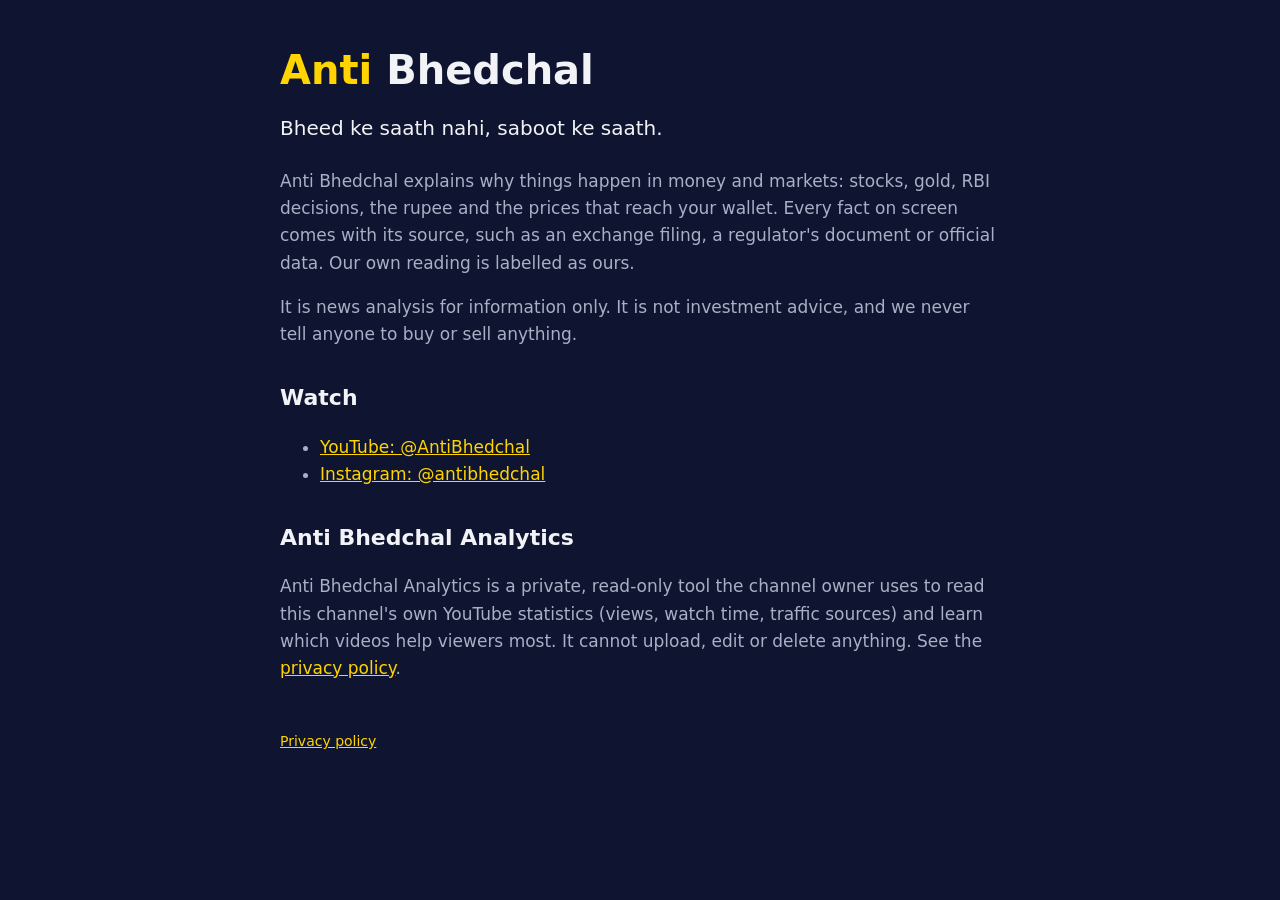
<file: index.html>
<!doctype html><html lang="en"><head><meta charset="utf-8"><meta name="viewport" content="width=device-width,initial-scale=1">
<title>Anti Bhedchal</title><meta name="description" content="Money and markets explained in Hinglish, with proof."><link rel="stylesheet" href="style.css"></head>
<body><main>
<h1><span>Anti</span> Bhedchal</h1>
<p class="tag">Bheed ke saath nahi, saboot ke saath.</p>
<p>Anti Bhedchal explains why things happen in money and markets: stocks, gold, RBI decisions, the rupee and the prices that reach your wallet. Every fact on screen comes with its source, such as an exchange filing, a regulator's document or official data. Our own reading is labelled as ours.</p>
<p>It is news analysis for information only. It is not investment advice, and we never tell anyone to buy or sell anything.</p>
<h2>Watch</h2>
<ul><li><a href="https://www.youtube.com/@AntiBhedchal">YouTube: @AntiBhedchal</a></li><li><a href="https://www.instagram.com/antibhedchal/">Instagram: @antibhedchal</a></li></ul>
<h2>Anti Bhedchal Analytics</h2>
<p>Anti Bhedchal Analytics is a private, read-only tool the channel owner uses to read this channel's own YouTube statistics (views, watch time, traffic sources) and learn which videos help viewers most. It cannot upload, edit or delete anything. See the <a href="privacy.html">privacy policy</a>.</p>
<footer><a href="privacy.html">Privacy policy</a></footer>
</main></body></html>
</file>
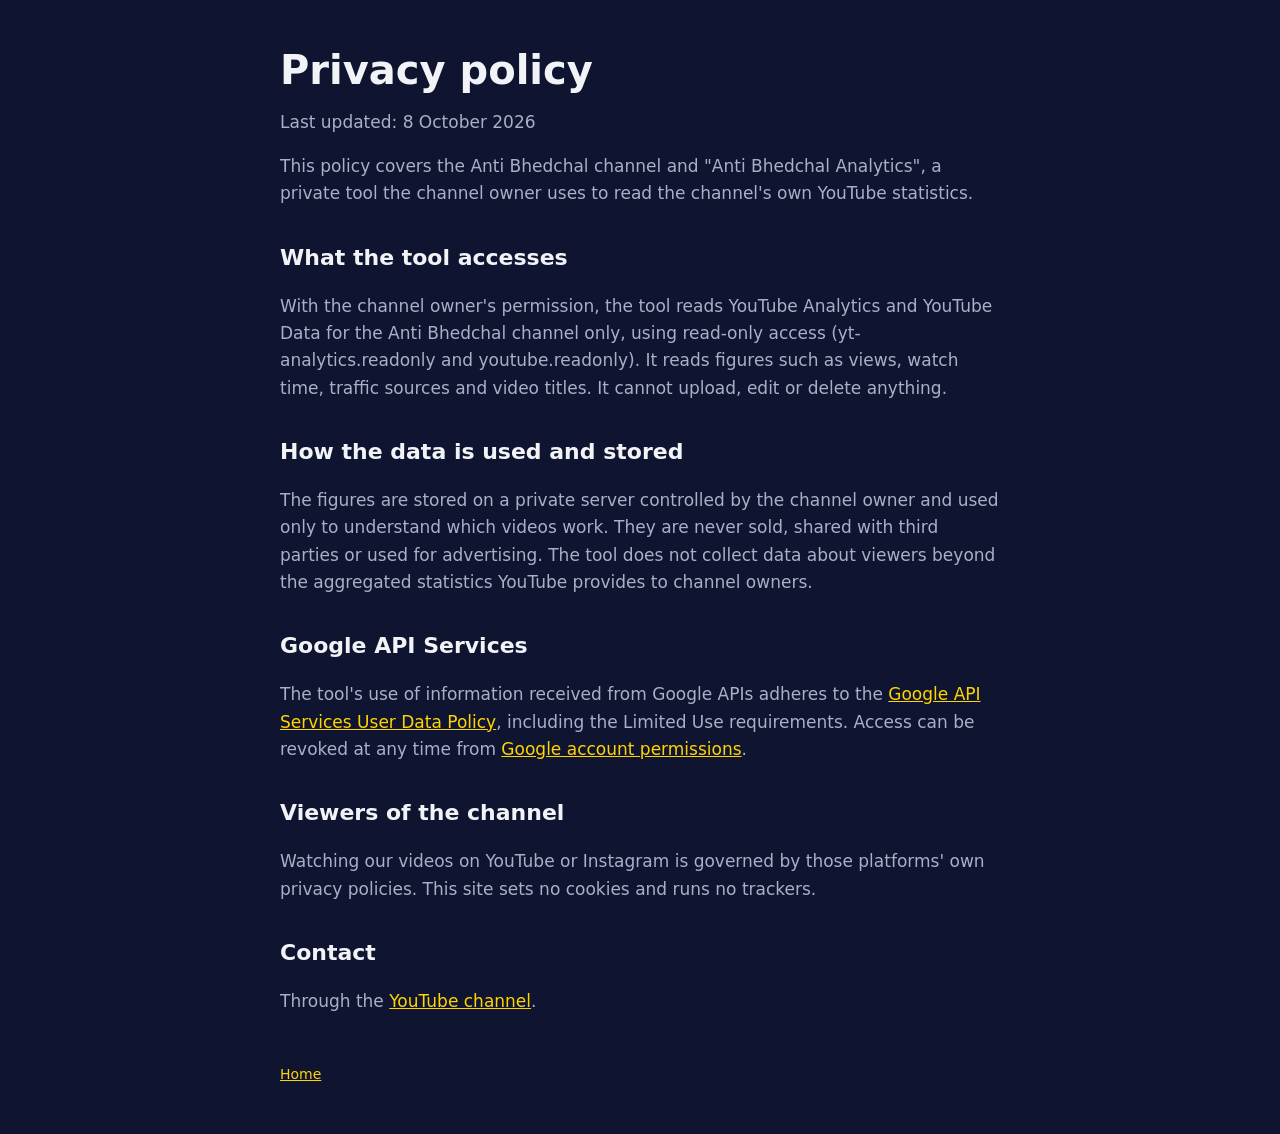
<file: privacy.html>
<!doctype html><html lang="en"><head><meta charset="utf-8"><meta name="viewport" content="width=device-width,initial-scale=1">
<title>Privacy Policy</title><meta name="description" content="Privacy policy for Anti Bhedchal and its analytics tool."><link rel="stylesheet" href="style.css"></head>
<body><main>
<h1>Privacy policy</h1>
<p>Last updated: 8 October 2026</p>
<p>This policy covers the Anti Bhedchal channel and "Anti Bhedchal Analytics", a private tool the channel owner uses to read the channel's own YouTube statistics.</p>
<h2>What the tool accesses</h2>
<p>With the channel owner's permission, the tool reads YouTube Analytics and YouTube Data for the Anti Bhedchal channel only, using read-only access (yt-analytics.readonly and youtube.readonly). It reads figures such as views, watch time, traffic sources and video titles. It cannot upload, edit or delete anything.</p>
<h2>How the data is used and stored</h2>
<p>The figures are stored on a private server controlled by the channel owner and used only to understand which videos work. They are never sold, shared with third parties or used for advertising. The tool does not collect data about viewers beyond the aggregated statistics YouTube provides to channel owners.</p>
<h2>Google API Services</h2>
<p>The tool's use of information received from Google APIs adheres to the <a href="https://developers.google.com/terms/api-services-user-data-policy">Google API Services User Data Policy</a>, including the Limited Use requirements. Access can be revoked at any time from <a href="https://myaccount.google.com/permissions">Google account permissions</a>.</p>
<h2>Viewers of the channel</h2>
<p>Watching our videos on YouTube or Instagram is governed by those platforms' own privacy policies. This site sets no cookies and runs no trackers.</p>
<h2>Contact</h2>
<p>Through the <a href="https://www.youtube.com/@AntiBhedchal">YouTube channel</a>.</p>
<footer><a href="index.html">Home</a></footer>
</main></body></html>
</file>
<file: style.css>
:root{--bg:#0f1530;--fg:#f2f3f7;--muted:#a9afc4;--accent:#ffd400}
body{margin:0;background:var(--bg);color:var(--fg);font:17px/1.6 system-ui,-apple-system,Segoe UI,Roboto,sans-serif}
main{max-width:720px;margin:0 auto;padding:48px 16px}
h1{font-size:40px;line-height:1.1;margin:0 0 8px}h1 span{color:var(--accent)}
h2{margin-top:32px;font-size:22px}p,li{color:var(--muted)}a{color:var(--accent)}
.tag{font-size:20px;color:var(--fg);margin-bottom:24px}footer{margin-top:48px;font-size:14px;color:var(--muted)}
</file>
